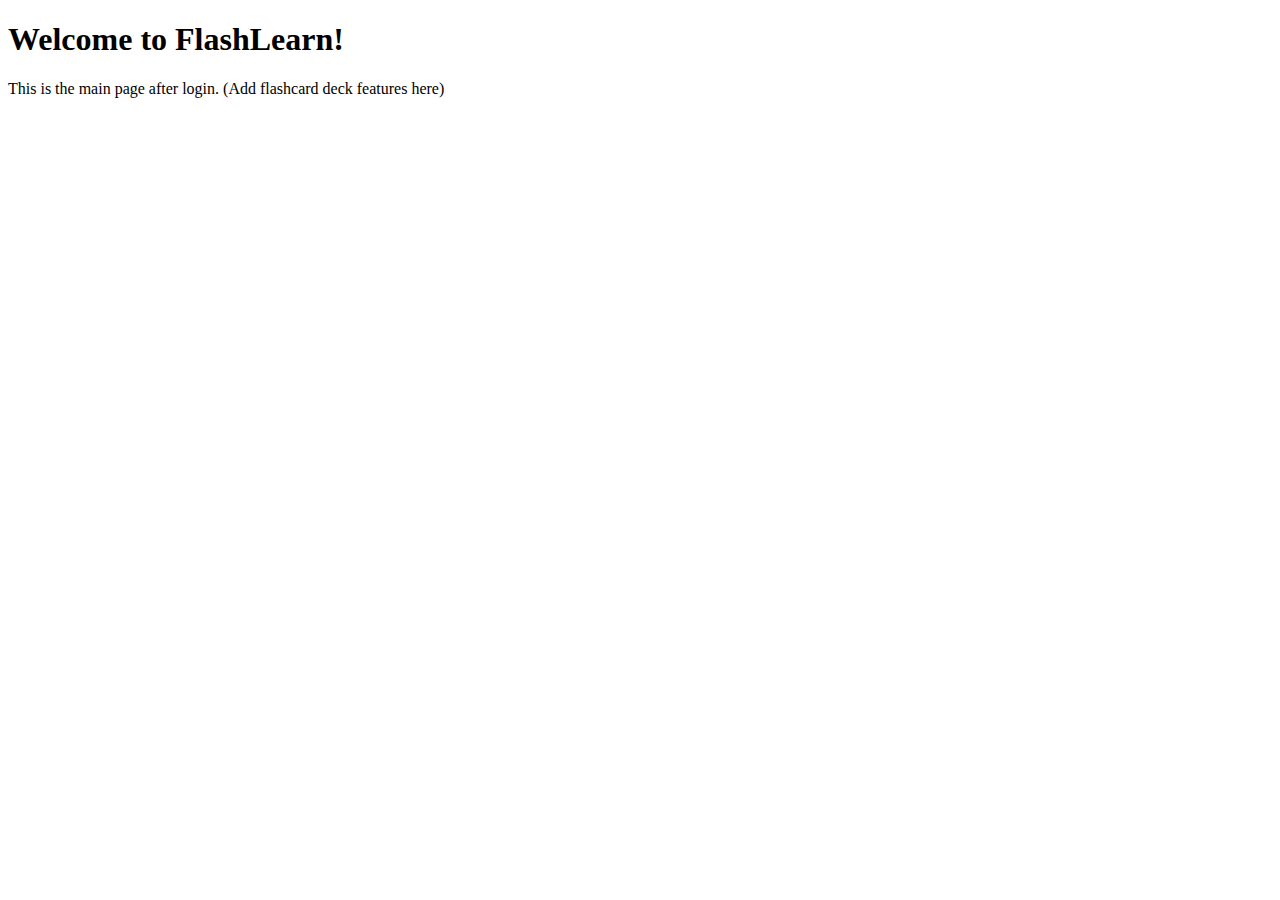
<file: index.html>
<!DOCTYPE html>
<html lang="en">
<head>
  <meta charset="UTF-8">
  <title>FlashLearn</title>
</head>
<body>
  <h1>Welcome to FlashLearn!</h1>
  <p>This is the main page after login. (Add flashcard deck features here)</p>
</body>
</html>
</file>
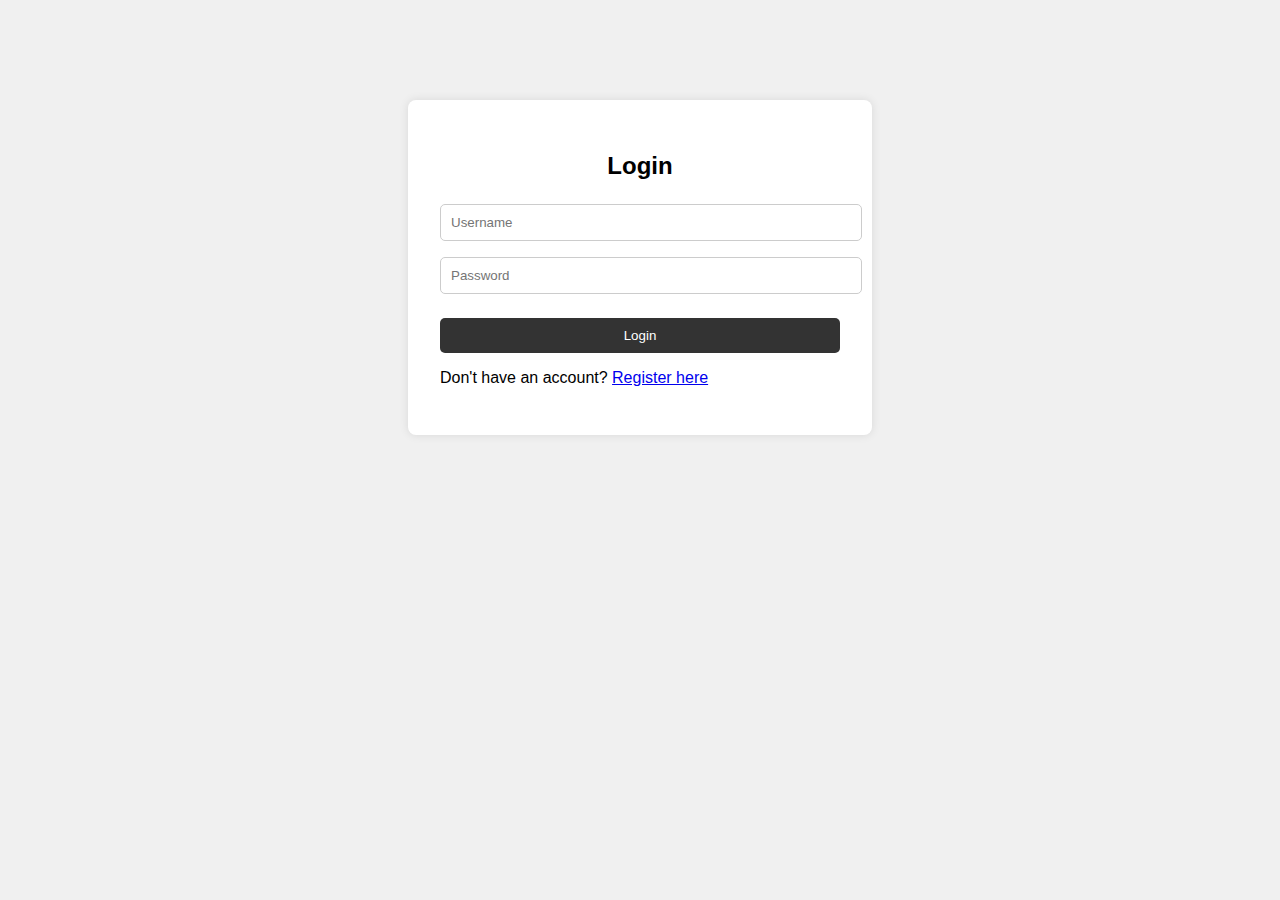
<file: login.html>
<!DOCTYPE html>
<html lang="en">
<head>
  <meta charset="UTF-8">
  <meta name="viewport" content="width=device-width, initial-scale=1.0">
  <title>Login - FlashLearn</title>
  <link rel="stylesheet" href="styles.css">
</head>
<body>
  <div class="auth-container">
    <h2>Login</h2>
    <form id="login-form">
      <input type="text" id="login-username" placeholder="Username" required>
      <input type="password" id="login-password" placeholder="Password" required>
      <button type="submit">Login</button>
    </form>
    <p>Don't have an account? <a href="register.html">Register here</a></p>
  </div>
  <script src="script.js"></script>
</body>
</html>
</file>
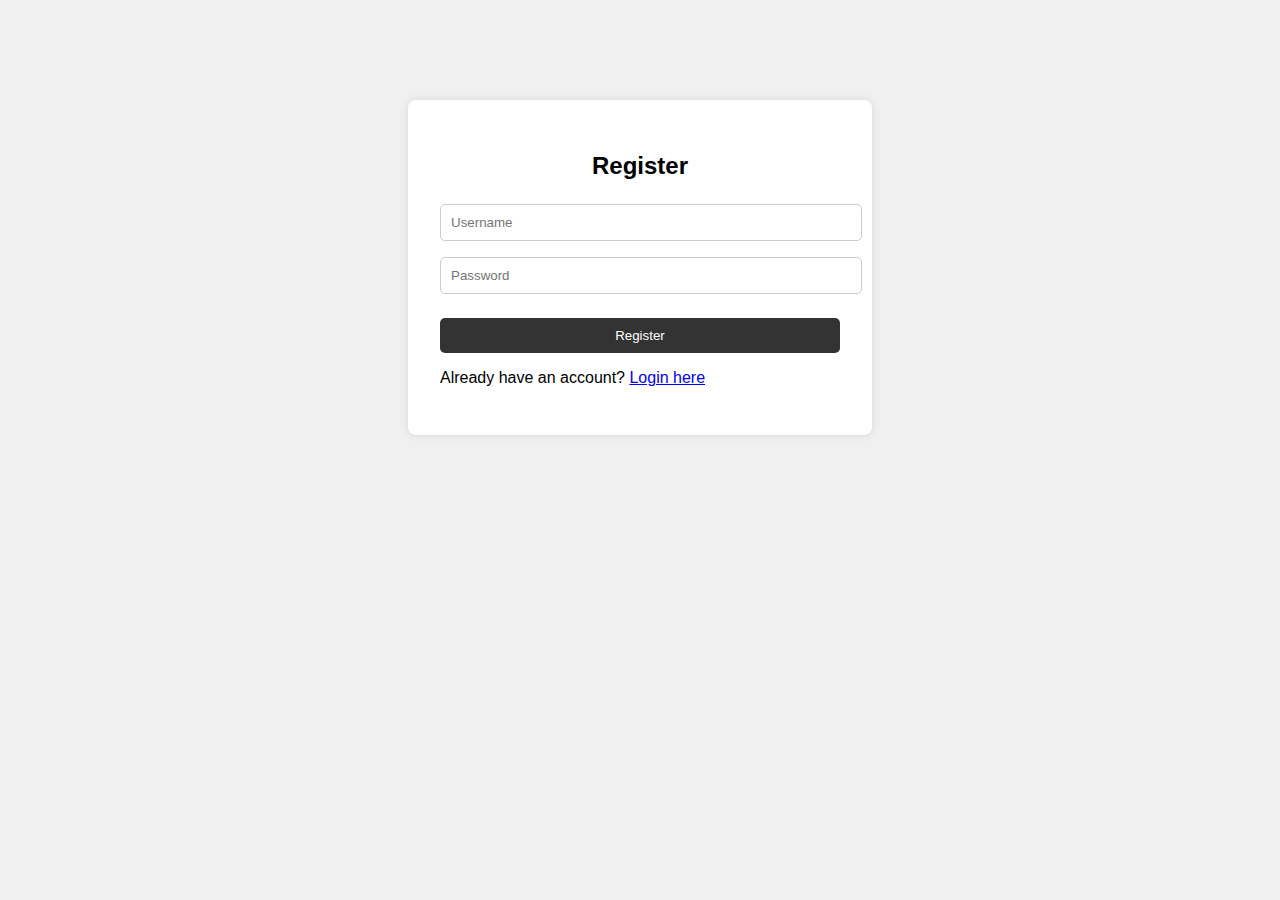
<file: register.html>
<!DOCTYPE html>
<html lang="en">
<head>
  <meta charset="UTF-8">
  <meta name="viewport" content="width=device-width, initial-scale=1.0">
  <title>Register - FlashLearn</title>
  <link rel="stylesheet" href="styles.css">
</head>
<body>
  <div class="auth-container">
    <h2>Register</h2>
    <form id="register-form">
      <input type="text" id="register-username" placeholder="Username" required>
      <input type="password" id="register-password" placeholder="Password" required>
      <button type="submit">Register</button>
    </form>
    <p>Already have an account? <a href="login.html">Login here</a></p>
  </div>
  <script src="script.js"></script>
</body>
</html>
</file>
<file: styles.css>
body {
  font-family: Arial, sans-serif;
  background-color: #f0f0f0;
  margin: 0;
  padding: 0;
}
.auth-container {
  max-width: 400px;
  margin: 100px auto;
  padding: 2rem;
  background: white;
  border-radius: 8px;
  box-shadow: 0 0 10px rgba(0,0,0,0.1);
}
.auth-container h2 {
  text-align: center;
  margin-bottom: 1rem;
}
.auth-container input {
  width: 100%;
  margin: 0.5rem 0;
  padding: 10px;
  border-radius: 5px;
  border: 1px solid #ccc;
}
.auth-container button {
  width: 100%;
  padding: 10px;
  background-color: #333;
  color: white;
  border: none;
  border-radius: 5px;
  margin-top: 1rem;
  cursor: pointer;
}
</file>
